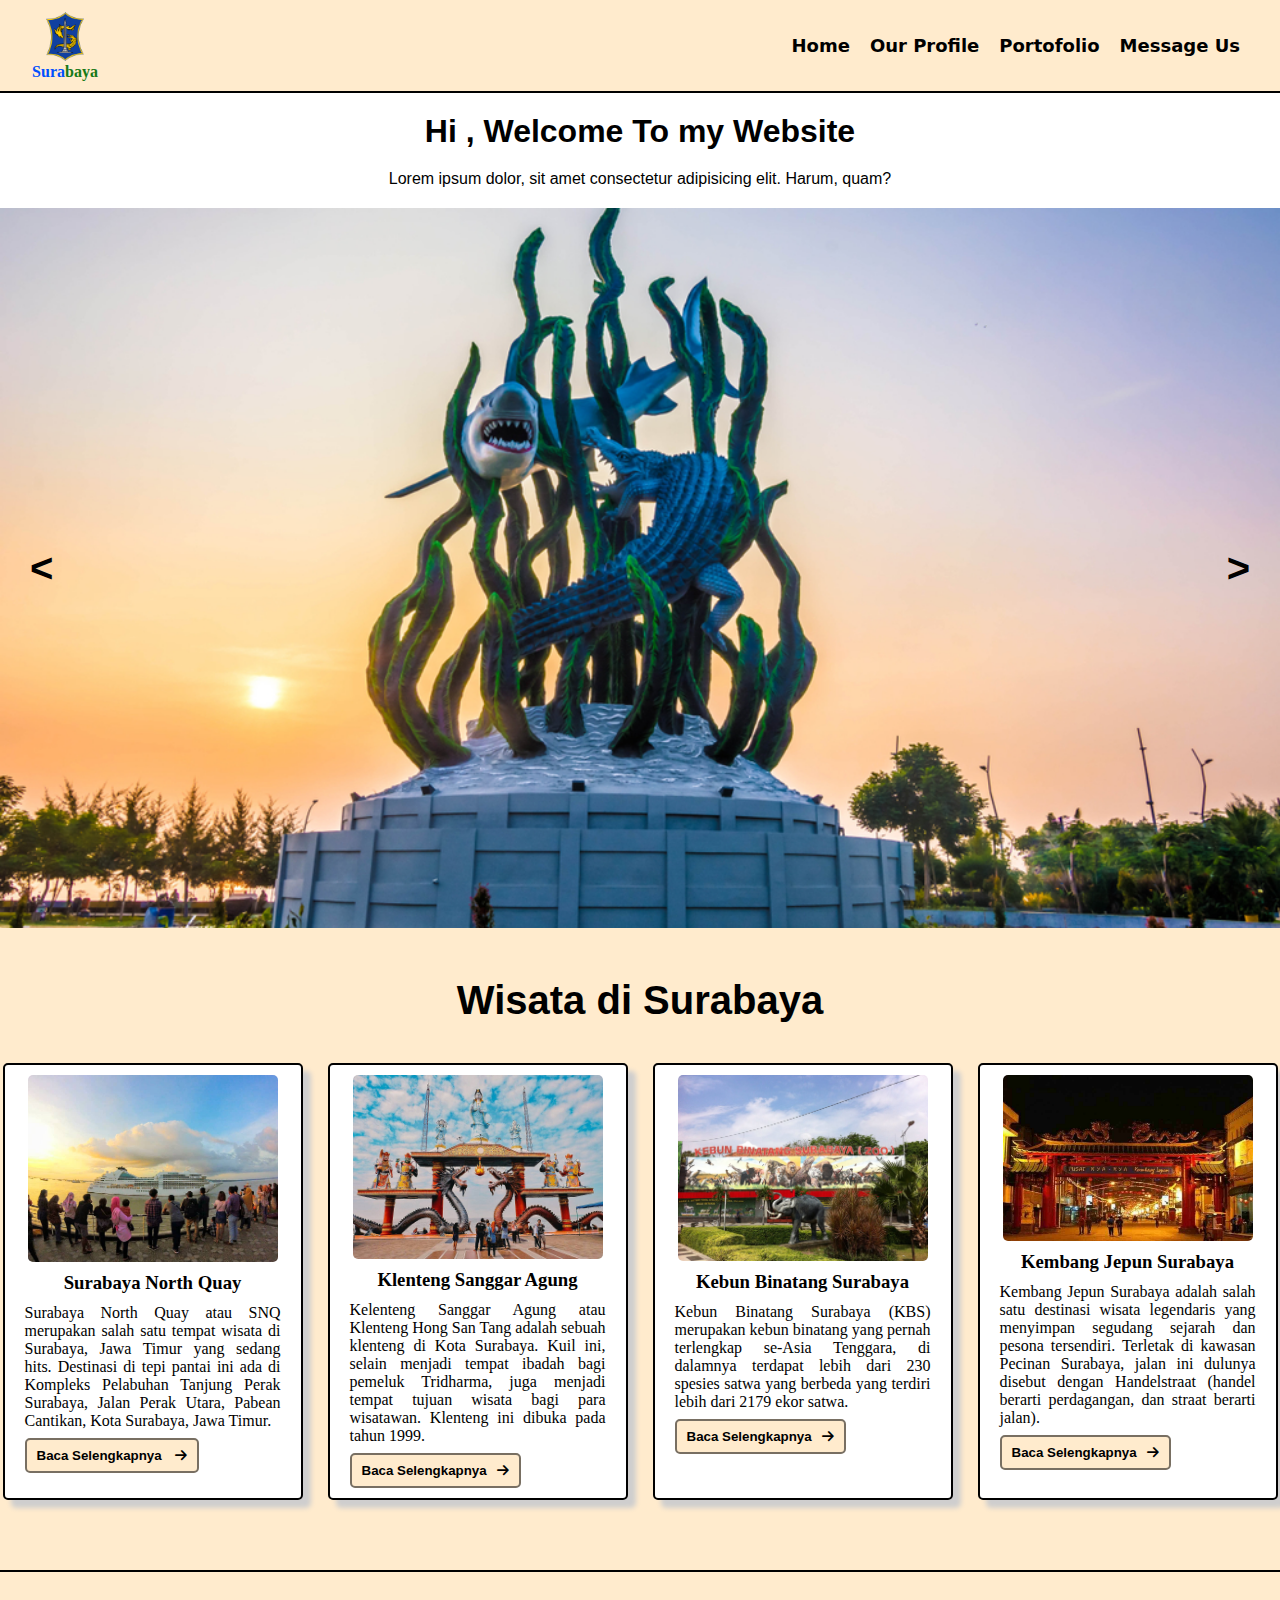
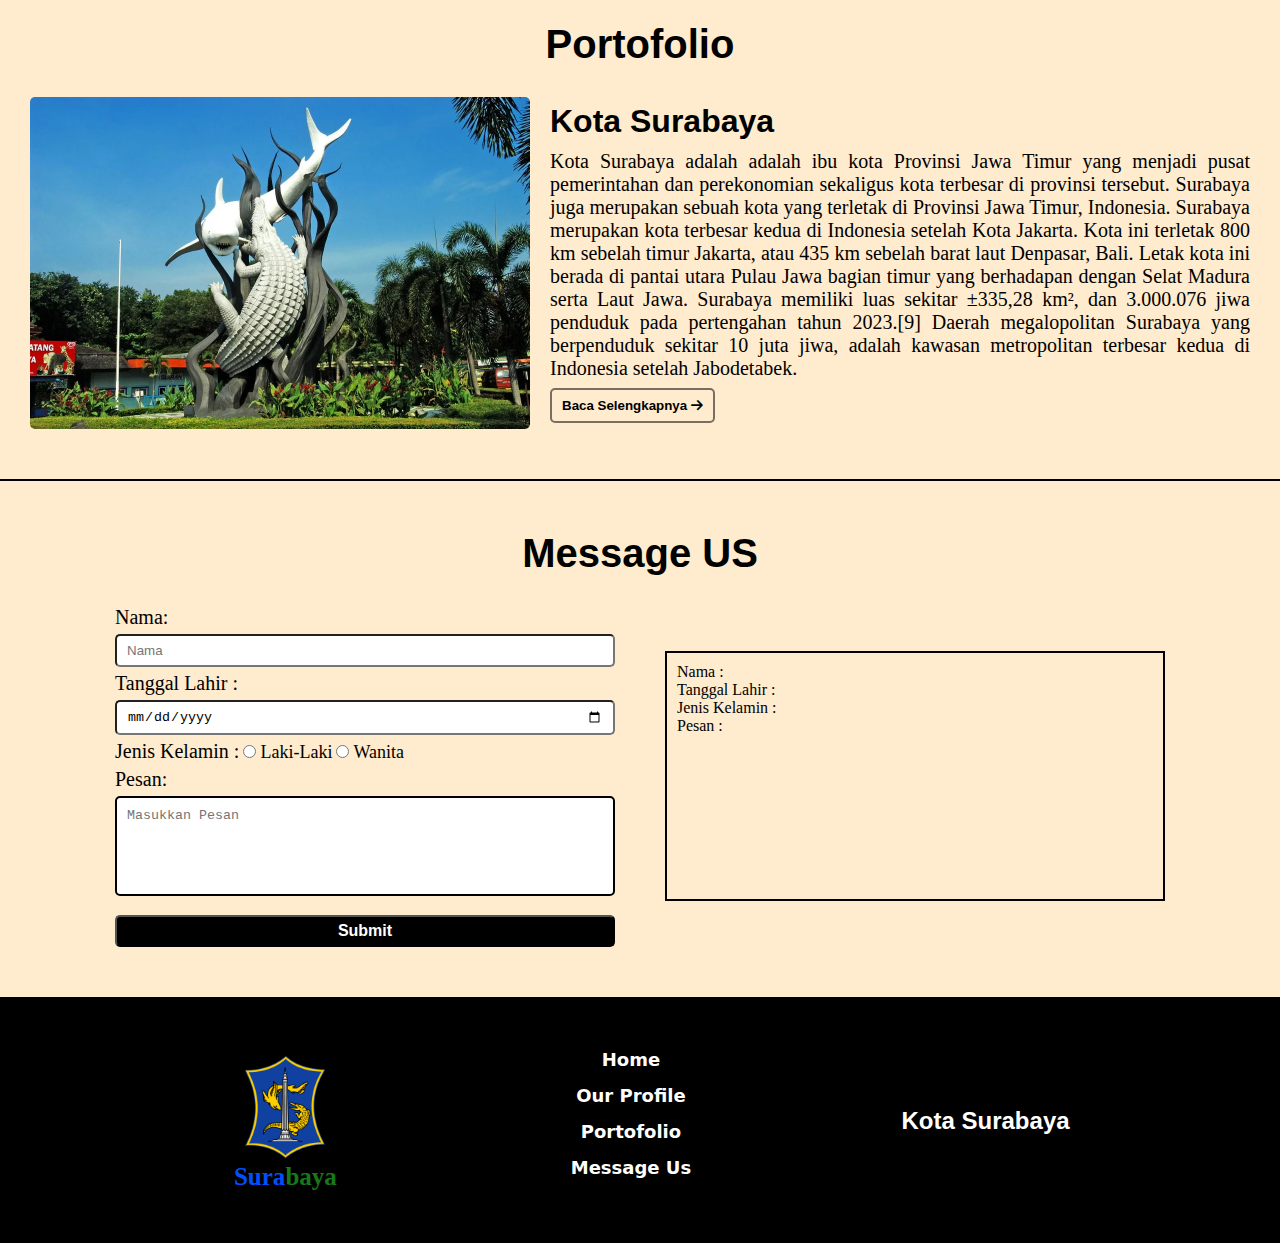
<file: index.html>
<!DOCTYPE html>
<html lang="en">
<head>
    <meta charset="UTF-8">
    <meta name="viewport" content="width=device-width, initial-scale=1.0">
    <title>Document</title>
    <link rel="stylesheet" href="https://cdnjs.cloudflare.com/ajax/libs/font-awesome/6.6.0/css/all.min.css">
    <link rel="stylesheet" href="CSS\style.css">
</head>
<body>
    <header class="container-header"> 
        <nav>
            <div class="logo">
                <img src="Assets/logo.png" alt="surabaya" width="70px">
                <p>Sura<span>baya</span></p>
            </div>
            <div class="menu-icon" id="menu-icon">
                <i class="fa-solid fa-bars"></i>
            </div>
            <ul id="menu-list" class="hidden">
                <li><a href="#home">Home</a></li>
                <li><a href="#our-profile">Our Profile</a></li>
                <li><a href="#portofolio">Portofolio</a></li>
                <li><a href="#message-us">Message Us</a></li>
            </ul>       
        </nav>
        
    </header>

    <main>
        <!-- Section Home -->
        <section id="home">
            <header class="text-pembuka">
                <h1>Hi <span id="user">User</span>, Welcome To my Website</h1>
            </header>
            <article>
                <p>Lorem ipsum dolor, sit amet consectetur adipisicing elit. Harum, quam?</p>
            </article>
            <div class="banner">
                <img src="Assets/surabaya.jpg" alt="" class="img-slideshow">
                <img src="Assets/R.jpg" alt="" class="img-slideshow">
                <img src="Assets/kota.jpg" alt="" class="img-slideshow">
                <button onclick="plusDivs(-1)" class="button-back"> &lt; </button>
                <button onclick="plusDivs(1)" class="button-next">&gt;</button>
            </div>
        </section>


        <!-- Section Profile -->
        <section id="our-profile">
            <h1>Wisata di Surabaya</h1>

            <div class="box-our-profile">
                <div class="box-images">
                    <div class="images-profile">
                        <img src="Assets/snq.jpg" alt="kbs" width="250px">
                    </div>
                    <div class="title">
                        <h3>Surabaya North Quay</h3>
                    </div>
                    <div class="article">
                        <p>Surabaya North Quay atau SNQ merupakan salah satu tempat wisata di Surabaya, Jawa Timur yang sedang hits. Destinasi di tepi pantai ini ada di Kompleks Pelabuhan Tanjung Perak Surabaya, Jalan Perak Utara, Pabean Cantikan, Kota Surabaya, Jawa Timur.</p>
                        <button><a href="https://travel.kompas.com/read/2022/06/23/120700827/panduan-wisata-ke-surabaya-north-quay-nongkrong-dengan-panorama-laut?page=all">Baca Selengkapnya <i class="fa-solid fa-arrow-right"></i></a></button>
                    </div>
                </div>

                <div class="box-images">
                    <div class="images-profile">
                        <img src="Assets/klenteng.jpg" alt="kbs" width="250px">
                    </div>
                    <div class="title">
                        <h3>Klenteng Sanggar Agung</h3>
                    </div>
                    <div class="article">
                        <p>Kelenteng Sanggar Agung atau Klenteng Hong San Tang adalah sebuah klenteng di Kota Surabaya. Kuil ini, selain menjadi tempat ibadah bagi pemeluk Tridharma, juga menjadi tempat tujuan wisata bagi para wisatawan. Klenteng ini dibuka pada tahun 1999.</p>
                        <button><a href="https://id.wikipedia.org/wiki/Kelenteng_Sanggar_Agung">Baca Selengkapnya<i class="fa-solid fa-arrow-right"></i></a></button>
                    </div>
                </div>

                <div class="box-images">
                    <div class="images-profile">
                        <img src="Assets/kbs.jpg" alt="kbs" width="250px">
                    </div>
                    <div class="title">
                        <h3>Kebun Binatang Surabaya</h3>
                    </div>
                    <div class="article">
                        <p>Kebun Binatang Surabaya (KBS) merupakan kebun binatang yang pernah terlengkap se-Asia Tenggara, di dalamnya terdapat lebih dari 230 spesies satwa yang berbeda yang terdiri lebih dari 2179 ekor satwa.</p>
                        <button><a href="https://id.wikipedia.org/wiki/Kebun_Binatang_Surabaya">Baca Selengkapnya<i class="fa-solid fa-arrow-right"></i></a></button>
                    </div>
                </div>

                <div class="box-images">
                    <div class="images-profile">
                        <img src="Assets/kembang.jpg" alt="kbs" width="250px">
                    </div>
                    <div class="title">
                        <h3>Kembang Jepun Surabaya</h3>
                    </div>
                    <div class="article">
                        <p>Kembang Jepun Surabaya adalah salah satu destinasi wisata legendaris yang menyimpan segudang sejarah dan pesona tersendiri. Terletak di kawasan Pecinan Surabaya, jalan ini dulunya disebut dengan Handelstraat (handel berarti perdagangan, dan straat berarti jalan).</p>
                        <button><a href="https://surabaya.kompas.com/read/2024/01/25/215329478/sejarah-kya-kya-kembang-jepun-kawasan-pecinan-di-kota-lama-surabaya">Baca Selengkapnya<i class="fa-solid fa-arrow-right"></i></a></button>
                    </div>
                </div>   
            </div>
        </section>

        <!-- Section Portofolio -->
        <section id="portofolio">
            <h1>Portofolio</h1>
            <div class="container-portofolio">
                <div class="images-portofolio">
                    <img src="Assets/sby.webp" alt="kota surabaya" width="500px">
                </div>
                <div class="article-portofolio">
                    <h1>Kota Surabaya</h1>
                    <p>Kota Surabaya adalah adalah ibu kota Provinsi Jawa Timur yang menjadi pusat pemerintahan dan perekonomian sekaligus kota terbesar di provinsi tersebut. Surabaya juga merupakan sebuah kota yang terletak di Provinsi Jawa Timur, Indonesia. Surabaya merupakan kota terbesar kedua di Indonesia setelah Kota Jakarta.

                        Kota ini terletak 800 km sebelah timur Jakarta, atau 435 km sebelah barat laut Denpasar, Bali. Letak kota ini berada di pantai utara Pulau Jawa bagian timur yang berhadapan dengan Selat Madura serta Laut Jawa.
                        
                        Surabaya memiliki luas sekitar ±335,28 km², dan 3.000.076 jiwa penduduk pada pertengahan tahun 2023.[9] Daerah megalopolitan Surabaya yang berpenduduk sekitar 10 juta jiwa, adalah kawasan metropolitan terbesar kedua di Indonesia setelah Jabodetabek.</p>
                        <button><a href="https://id.wikipedia.org/wiki/Kota_Surabaya">Baca Selengkapnya <i class="fa-solid fa-arrow-right"></i></a></button>
                </div>
            </div>
        </section>

        <!-- Section Message Us -->
        <section id="message-us">
            <h1>Message US</h1>
            <div class="container-message-us">
                
                    
                <form  name="message-form" onsubmit="return validateForm()">
                       
                    <label for="name">Nama:</label><br>
                    <input type="text" id="name" placeholder="Nama" name="full-name"><br>
                    <p id="error-name"></p>
                

                
                    <label for="birth-date">Tanggal Lahir :</label><br>
                    <input type="date" name="birth-date" id="birth-date"> <br>
                    <p id="error-birth-date"></p>
                
                    <label>Jenis Kelamin :</label>
                    
                        <input type="radio" id="male" name="gender" value="Laki-Laki">
                        <label class="text-gender" for="male">Laki-Laki</label> 
                        <input type="radio" id="female" name="gender" value="Wanita">
                        <label class="text-gender" for="female">Wanita</label>  <br>
                        <p id="error-gender"></p>
                    
                    <label for="messages">Pesan:</label><br>
                    <textarea name="messages" id="messages" placeholder="Masukkan Pesan"></textarea> <br>
                    <p id="error-messages"></p>
                    

                    <input type="submit" value="Submit" id="submit">
                </form>
            
                <div class="output-form">
                    <p>Nama : <span id="sender-full-name"></span></p>
                    <p>Tanggal Lahir : <span id="sender-birth-date"></span></p>
                    <p>Jenis Kelamin : <span id="sender-gender"></span></p>
                    <p>Pesan : <span id="sender-messages"></span></p>
                </div>
            </div>
        </section>
    </main>

    <!-- Footer -->
    <footer>
        <div class="container-footer">
            <div class="logo-footer">
                <img src="Assets/logo.png" alt="surabaya" width="150px">
                <p>Sura<span>baya</span></p>
            </div>
   

            <div class="list-footer">
                <li><a href="#home">Home</a></li>
                <li><a href="#our-profile">Our Profile</a></li>
                <li><a href="#portofolio">Portofolio</a></li>
                <li><a href="#message-us">Message Us</a></li>
            </div>

            <div class="text-footer">
                <h2>Kota Surabaya</h2>
            </div>

        </div>
    </footer>
    <script src="JS/script.js"></script>
</body>
</html>
</file>
